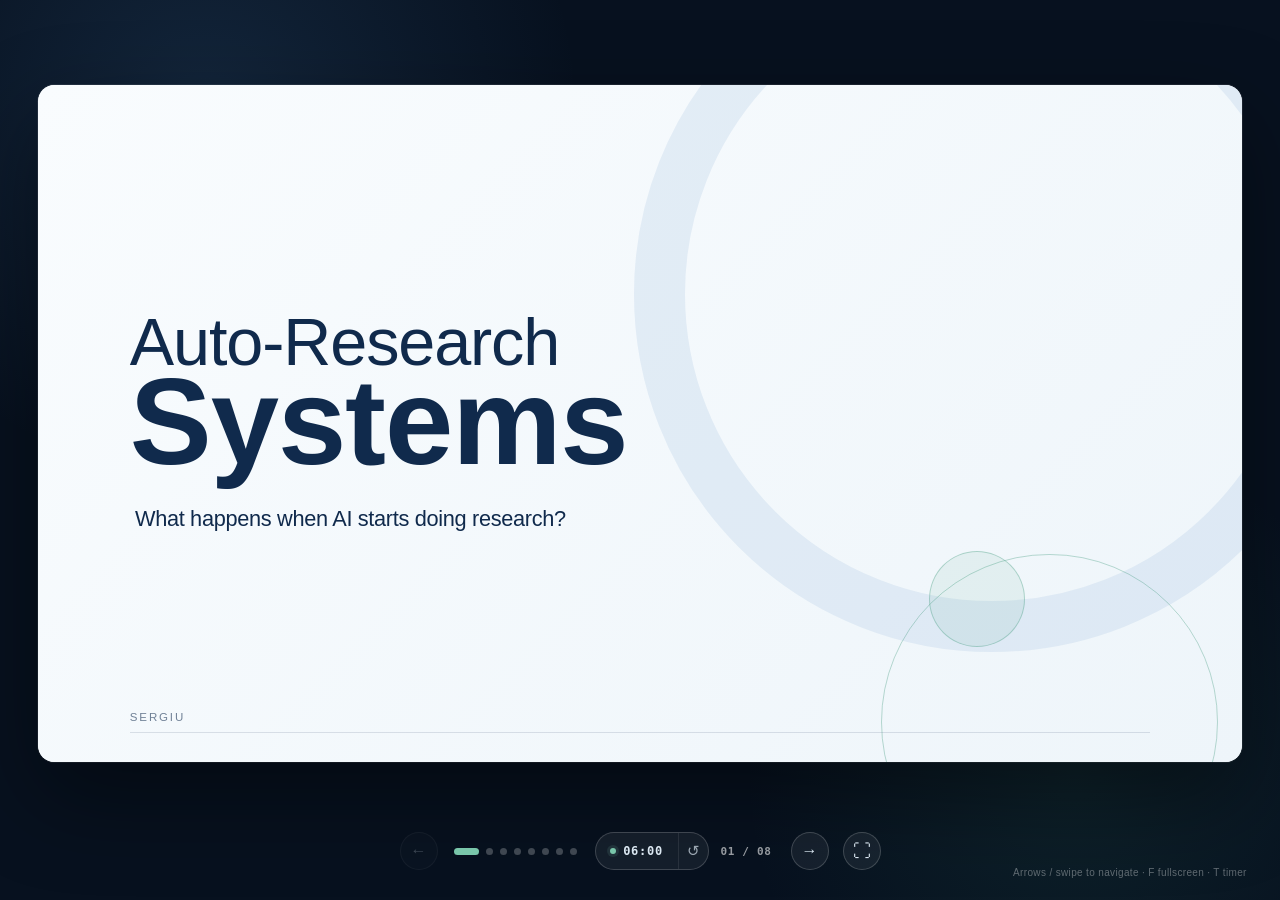
<file: auto-research/github-pages/index.html>
<!doctype html>
<html lang="en">
  <head>
    <meta charset="UTF-8" />
    <meta name="viewport" content="width=device-width, initial-scale=1.0" />
    <title>Auto-Research Systems — Web Presentation</title>
    <meta name="description" content="A widescreen interactive presentation about AI systems that perform research tasks." />
    <link rel="canonical" href="https://sergiudm.github.io/presentations/auto-research/" />
    <meta property="og:type" content="website" />
    <meta property="og:title" content="Auto-Research Systems" />
    <meta property="og:description" content="What happens when AI starts doing research?" />
    <meta property="og:url" content="https://sergiudm.github.io/presentations/auto-research/" />
    <meta property="og:image" content="https://auto-research-systems-deck.sergiudm.chatgpt.site/og.png" />
    <meta name="twitter:card" content="summary_large_image" />
    <meta name="twitter:title" content="Auto-Research Systems" />
    <meta name="twitter:description" content="What happens when AI starts doing research?" />
    <meta name="twitter:image" content="https://auto-research-systems-deck.sergiudm.chatgpt.site/og.png" />
    <link rel="stylesheet" href="./styles.css?v=motion-20260827-5" />
  </head>
  <body>
    <main class="deck-shell">
      <div class="deck" aria-label="Auto-Research Systems presentation">
        <section class="slide title-slide is-active" aria-hidden="false">
          <div class="title-orbit orbit-one"></div>
          <div class="title-orbit orbit-two"></div>
          <div class="hero-title"><span>Auto-Research</span><strong>Systems</strong></div>
          <p class="hero-subtitle">What happens when AI starts doing research?</p>
          <div class="title-footer"><span>Sergiu</span></div>
        </section>

        <section class="slide agenda-slide" aria-hidden="true">
          <header class="slide-header">
            <p class="eyebrow">Today</p>
            <h2>Three questions</h2>
          </header>
          <div class="question-list">
            <div><b>01</b><p>What is<br /><strong>auto-research?</strong></p></div>
            <div><b>02</b><p>Where does it<br /><strong>work best?</strong></p></div>
            <div><b>03</b><p>What do humans<br /><strong>still do?</strong></p></div>
          </div>
        </section>

        <section class="slide process-slide" aria-hidden="true">
          <header class="slide-header compact">
            <p class="eyebrow">Introduction: From Chatbot to Research Agent</p>
            <h2>Auto-research: goal-centered, long running AI agents</h2>
          </header>
          <div class="process-track" aria-label="Goal, Search, Use tools, Check">
            <div class="process-node"><span>01</span><strong>Goal</strong></div><i>→</i>
            <div class="process-node"><span>02</span><strong>Search</strong></div><i>→</i>
            <div class="process-node"><span>03</span><strong>Use tools</strong></div><i>→</i>
            <div class="process-node accent"><span>04</span><strong>Check</strong></div>
          </div>
          <p class="process-caption">Reads sources · Plans steps · Runs experiments or analysis · Produces a report</p>
        </section>

        <section class="slide verify-slide" aria-hidden="true">
          <div class="verify-statement">
            <p class="eyebrow">AI Shines When Results Are Verifiable</p>
            <h2>Easy to check <span>=</span> easier to automate</h2>
          </div>
          <div class="fit-lines">
            <div class="fit-good"><p>Good fit</p><ul><li>Code can run</li><li>Data can be measured</li><li>Sources can be traced</li></ul></div>
            <div class="fit-hard"><p>Harder fit</p><ul><li>Vague goals</li><li>Weak evidence</li><li>Novelty is uncertain</li></ul></div>
          </div>
        </section>

        <section class="slide human-slide" aria-hidden="true">
          <p class="eyebrow">Human Role Changes</p>
          <h2>From doing every step to <span>judging the result</span></h2>
          <ul class="human-points">
            <li>Ask important questions</li>
            <li>Set values and constraints</li>
            <li>Review evidence carefully</li>
            <li>Validate before real-world use</li>
          </ul>
        </section>

        <section class="slide summary-slide" aria-hidden="true">
          <p class="eyebrow">Summary</p>
          <h2>Auto-research can speed up discovery, but verification is the <span>bottleneck.</span></h2>
          <ol class="summary-points">
            <li><b>01</b><p>Auto-research: goal-centered, long running AI agents.</p></li>
            <li><b>02</b><p>They work best when answers can be (easily) verified.</p></li>
            <li><b>03</b><p>Humans remain essential as reviewers and validators.</p></li>
          </ol>
        </section>

        <section class="slide discussion-slide" aria-hidden="true">
          <header><p class="eyebrow">Discussion</p><h2>Questions for<br />the audience</h2></header>
          <div class="discussion-questions">
            <p><b>01</b><span>What research tasks are difficult to automate?</span></p>
            <p><b>02</b><span>If machines can do research, should we still spend years training human scientists?</span></p>
            <p><b>03</b><span>If an AI discovers a treatment but humans cannot fully explain it, would you take it?</span></p>
          </div>
        </section>

        <section class="slide closing-slide" aria-hidden="true">
          <div class="closing-motion" aria-hidden="true"><span></span><span></span><span></span></div>
          <h2>Thank you!</h2>
          <div class="closing-line"></div>
          <small>Sergiu</small>
        </section>
      </div>

      <nav class="deck-controls" aria-label="Presentation controls">
        <button id="previous" disabled aria-label="Previous slide"><span aria-hidden="true">←</span></button>
        <div class="progress" aria-label="Slide 1 of 8">
          <button class="active" data-slide="0" aria-label="Go to slide 1"></button>
          <button data-slide="1" aria-label="Go to slide 2"></button>
          <button data-slide="2" aria-label="Go to slide 3"></button>
          <button data-slide="3" aria-label="Go to slide 4"></button>
          <button data-slide="4" aria-label="Go to slide 5"></button>
          <button data-slide="5" aria-label="Go to slide 6"></button>
          <button data-slide="6" aria-label="Go to slide 7"></button>
          <button data-slide="7" aria-label="Go to slide 8"></button>
        </div>
        <div class="timer">
          <button id="timer-toggle" aria-label="Start six-minute timer" title="Start / pause timer (T)"><span class="timer-dot" aria-hidden="true"></span><span id="timer-time">06:00</span></button>
          <button id="timer-reset" class="timer-reset" aria-label="Reset timer" title="Reset timer (R)">↺</button>
        </div>
        <span class="slide-number">01 / 08</span>
        <button id="next" aria-label="Next slide"><span aria-hidden="true">→</span></button>
        <button id="fullscreen" class="fullscreen" aria-label="Toggle fullscreen">⛶</button>
      </nav>
      <p class="keyboard-hint">Arrows / swipe to navigate · F fullscreen · T timer</p>
    </main>
    <script src="./app.js?v=motion-20260827-5"></script>
  </body>
</html>
</file>
<file: auto-research/github-pages/styles.css>
:root {
  --ink: #102a4c;
  --blue: #4a84bd;
  --pale: #dce9f3;
  --green: #3c9678;
  --paper: #f8fbfd;
  --night: #07111f;
}

* { box-sizing: border-box; }
html, body { margin: 0; min-height: 100%; }
body {
  background: var(--night);
  color: var(--ink);
  font-family: Inter, ui-sans-serif, -apple-system, BlinkMacSystemFont, "Segoe UI", sans-serif;
  overflow: hidden;
}
button { font: inherit; }

.deck-shell {
  width: 100vw;
  height: 100svh;
  display: grid;
  place-items: center;
  padding: 2.7vh 2.5vw 8.6vh;
  background: radial-gradient(circle at 16% 12%, rgba(74,132,189,.18), transparent 28%), radial-gradient(circle at 84% 86%, rgba(60,150,120,.12), transparent 25%), var(--night);
}
.deck {
  position: relative;
  width: min(94vw, calc(82svh * 16 / 9));
  aspect-ratio: 16 / 9;
  max-height: 82svh;
  overflow: hidden;
  background: var(--paper);
  border-radius: clamp(10px, 1.3vw, 24px);
  box-shadow: 0 35px 90px rgba(0,0,0,.42), 0 0 0 1px rgba(255,255,255,.09);
  touch-action: pan-y;
  user-select: none;
}
.slide {
  position: absolute;
  inset: 0;
  padding: 7.5% 7.6%;
  opacity: 0;
  visibility: hidden;
  transform: translateX(3%);
  transition: opacity 320ms ease, transform 420ms cubic-bezier(.2,.8,.2,1), visibility 320ms;
  background: var(--paper);
  overflow: hidden;
}
.slide.is-active { opacity: 1; visibility: visible; transform: translateX(0); z-index: 2; }
.slide::after { content: ""; position: absolute; left: 7.6%; right: 7.6%; bottom: 4.3%; height: 1px; background: rgba(16,42,76,.13); }
.eyebrow { margin: 0 0 1.1em; color: var(--blue); font-size: clamp(8px, 1vw, 16px); font-weight: 760; letter-spacing: .19em; text-transform: uppercase; }
h2 { margin: 0; font-size: clamp(27px, 4.25vw, 68px); line-height: .99; letter-spacing: -.055em; font-weight: 620; }
h2 span, h2 em { color: var(--green); font-style: normal; }

.title-slide { display: flex; flex-direction: column; justify-content: center; background: linear-gradient(135deg, #f9fcfe 0%, #eef5fa 100%); }
.title-slide::before { content: ""; position: absolute; right: -9%; top: -22%; width: 51%; aspect-ratio: 1; border: clamp(28px, 4vw, 65px) solid rgba(74,132,189,.11); border-radius: 50%; }
.title-orbit { position: absolute; border: 1px solid rgba(60,150,120,.34); border-radius: 50%; }
.orbit-one { width: 28%; aspect-ratio: 1; right: 2%; bottom: -19%; }
.orbit-two { width: 8%; aspect-ratio: 1; right: 18%; bottom: 17%; background: rgba(60,150,120,.08); }
.hero-title { position: relative; display: flex; flex-direction: column; width: fit-content; color: var(--ink); line-height: .84; letter-spacing: -.07em; }
.hero-title span { font-size: clamp(31px, 5.2vw, 84px); font-weight: 390; }
.hero-title strong { font-size: clamp(55px, 9.6vw, 154px); font-weight: 780; }
.hero-subtitle { margin: 3.2% 0 0 .5%; font-size: clamp(12px, 1.7vw, 27px); letter-spacing: -.015em; }
.title-footer { position: absolute; left: 7.6%; right: 7.6%; bottom: 5.7%; display: flex; justify-content: space-between; font-size: clamp(8px, .9vw, 14px); color: rgba(16,42,76,.58); text-transform: uppercase; letter-spacing: .16em; }

.agenda-slide { display: grid; grid-template-columns: 1.02fr 1fr; gap: 7%; align-items: center; }
.agenda-slide::before { content:"03"; position:absolute; right:5%; top:-8%; font-size:clamp(120px,22vw,350px); font-weight:800; color:rgba(74,132,189,.055); line-height:1; }
.slide-header { position: relative; z-index: 1; }
.slide-header h2 { max-width: 10em; }
.question-list { position: relative; z-index: 1; border-top: 2px solid var(--ink); }
.question-list > div { display: grid; grid-template-columns: 15% 1fr; align-items: center; padding: 5% 0; border-bottom: 1px solid rgba(16,42,76,.2); }
.question-list b { font-size: clamp(10px,1.1vw,17px); color:var(--green); }
.question-list p { margin:0; font-size:clamp(15px,2vw,32px); line-height:1.08; }
.question-list strong { font-weight:720; }

.process-slide { display:flex; flex-direction:column; justify-content:center; }
.slide-header.compact { margin-bottom:7%; }
.process-slide h2 { font-size:clamp(23px,3.55vw,57px); max-width:14em; }
.process-track { display:grid; grid-template-columns:1fr auto 1fr auto 1fr auto 1fr; align-items:center; gap:1.5%; }
.process-track > i { color:var(--green); font-size:clamp(16px,2vw,32px); font-style:normal; }
.process-node { aspect-ratio:1.5; border:1px solid rgba(16,42,76,.24); display:flex; flex-direction:column; justify-content:space-between; padding:12%; border-radius:8%; background:#fff; }
.process-node span { font-size:clamp(8px,.8vw,13px); color:var(--blue); font-weight:700; }
.process-node strong { font-size:clamp(12px,1.6vw,25px); font-weight:600; }
.process-node.accent { background:var(--green); color:#fff; border-color:transparent; }
.process-node.accent span { color:#dff8ef; }
.process-caption { margin:4% 0 0; text-align:center; font-size:clamp(9px,1.05vw,17px); color:rgba(16,42,76,.62); letter-spacing:.025em; }

.verify-slide { display:grid; grid-template-columns:1.12fr .88fr; align-items:center; gap:8%; background:linear-gradient(90deg,var(--paper) 0 57%,#edf4f8 57%); }
.verify-statement h2 span { display:inline-block; font-weight:800; }
.fit-lines > div { padding:8% 0; border-top:2px solid; }
.fit-lines > div + div { margin-top:8%; }
.fit-lines p { margin:0 0 6%; font-size:clamp(10px,1.15vw,18px); font-weight:760; text-transform:uppercase; letter-spacing:.15em; }
.fit-lines ul { margin:0; padding:0; list-style:none; }
.fit-lines li { padding:.35em 0; font-size:clamp(11px,1.4vw,22px); }
.fit-good { color:var(--green); }
.fit-good li, .fit-hard li { color:var(--ink); }
.fit-hard { color:#a96854; }

.human-slide { display:flex; flex-direction:column; justify-content:center; }
.human-slide h2 { max-width:12em; }
.human-points { margin:7% 0 0; padding:0; list-style:none; display:grid; grid-template-columns:1fr 1fr; gap:0 7%; }
.human-points li { padding:4% 0; border-top:1px solid rgba(16,42,76,.23); font-size:clamp(12px,1.5vw,24px); }
.role-shift { display:grid; grid-template-columns:1fr auto 1fr; align-items:center; gap:3%; margin-top:8%; }
.role-shift > div:not(.shift-arrow) { border-top:2px solid var(--ink); padding-top:3%; }
.role-shift small { color:var(--blue); font-weight:750; text-transform:uppercase; letter-spacing:.16em; }
.role-shift p { margin:4% 0 0; font-size:clamp(10px,1.4vw,23px); line-height:1.35; }
.shift-arrow { font-size:clamp(22px,3vw,48px); color:var(--green); }
.new-role p { font-weight:680; }

.summary-slide { display:grid; grid-template-columns:.9fr 1.1fr; align-items:center; gap:10%; background:var(--ink); color:#f3f8fb; }
.summary-slide .eyebrow { position:absolute; top:8%; }
.summary-slide h2 { font-size:clamp(22px,3.2vw,51px); line-height:1.04; }
.summary-slide h2 span { color:#79c6aa; }
.summary-points { margin:0; padding:0; list-style:none; }
.summary-points li { display:grid; grid-template-columns:13% 1fr; gap:4%; padding:5.7% 0; border-top:1px solid rgba(255,255,255,.24); align-items:start; }
.summary-points li:last-child { border-bottom:1px solid rgba(255,255,255,.24); }
.summary-points b { color:#79c6aa; font-size:clamp(9px,1vw,16px); }
.summary-points p { margin:0; font-size:clamp(13px,1.6vw,26px); line-height:1.25; }
.summary-slide::after { background:rgba(255,255,255,.18); }

.discussion-slide { display:grid; grid-template-columns:.74fr 1.26fr; align-items:center; gap:9%; }
.discussion-slide::before { content:""; position:absolute; width:43%; aspect-ratio:1; left:10%; bottom:-34%; border:1px solid rgba(60,150,120,.28); border-radius:50%; opacity:0; transform:scale(.68) rotate(-18deg); }
.discussion-slide header, .discussion-questions { position:relative; z-index:1; }
.discussion-questions p { position:relative; margin:0; padding:4.5% 0; border-top:1px solid rgba(16,42,76,.2); display:grid; grid-template-columns:11% 1fr; gap:4%; align-items:start; }
.discussion-questions p::after { content:""; position:absolute; left:0; bottom:-1px; width:100%; height:2px; background:linear-gradient(90deg,var(--green),rgba(60,150,120,0)); transform:scaleX(0); transform-origin:left; }
.discussion-questions p:last-child { border-bottom:1px solid rgba(16,42,76,.2); }
.discussion-questions b { color:var(--green); font-size:clamp(9px,1vw,16px); }
.discussion-questions span { font-size:clamp(12px,1.55vw,25px); line-height:1.25; }

/* Slide entrances stay brief so they support the presenter rather than compete with them. */
.slide.is-active .eyebrow { animation:rise-in .48s cubic-bezier(.2,.8,.2,1) .06s both; }
.slide.is-active h2 { animation:rise-in .58s cubic-bezier(.2,.8,.2,1) .12s both; }
.title-slide.is-active .hero-title span { animation:rise-in .55s cubic-bezier(.2,.8,.2,1) .08s both; }
.title-slide.is-active .hero-title strong { animation:rise-in .68s cubic-bezier(.2,.8,.2,1) .17s both; }
.title-slide.is-active .hero-subtitle { animation:rise-in .52s cubic-bezier(.2,.8,.2,1) .32s both; }
.title-slide.is-active .orbit-one { animation:orbit-drift 5.5s ease-in-out infinite alternate; }
.title-slide.is-active .orbit-two { animation:orbit-drift 4.2s ease-in-out .4s infinite alternate-reverse; }
.agenda-slide.is-active .question-list > div { animation:rise-in .5s cubic-bezier(.2,.8,.2,1) both; }
.agenda-slide.is-active .question-list > div:nth-child(1) { animation-delay:.18s; }
.agenda-slide.is-active .question-list > div:nth-child(2) { animation-delay:.29s; }
.agenda-slide.is-active .question-list > div:nth-child(3) { animation-delay:.40s; }
.process-slide.is-active .process-node, .process-slide.is-active .process-track > i { animation:process-pop .48s cubic-bezier(.16,1,.3,1) both; }
.process-slide.is-active .process-track > :nth-child(1) { animation-delay:.20s; }
.process-slide.is-active .process-track > :nth-child(2) { animation-delay:.27s; }
.process-slide.is-active .process-track > :nth-child(3) { animation-delay:.34s; }
.process-slide.is-active .process-track > :nth-child(4) { animation-delay:.41s; }
.process-slide.is-active .process-track > :nth-child(5) { animation-delay:.48s; }
.process-slide.is-active .process-track > :nth-child(6) { animation-delay:.55s; }
.process-slide.is-active .process-track > :nth-child(7) { animation-delay:.62s; }
.process-slide.is-active .process-caption { animation:rise-in .45s ease .68s both; }
.verify-slide.is-active .fit-lines > div { animation:slide-in-right .58s cubic-bezier(.2,.8,.2,1) both; }
.verify-slide.is-active .fit-lines > div:first-child { animation-delay:.22s; }
.verify-slide.is-active .fit-lines > div:last-child { animation-delay:.38s; }
.human-slide.is-active .human-points li { animation:rise-in .48s cubic-bezier(.2,.8,.2,1) both; }
.human-slide.is-active .human-points li:nth-child(1) { animation-delay:.22s; }
.human-slide.is-active .human-points li:nth-child(2) { animation-delay:.30s; }
.human-slide.is-active .human-points li:nth-child(3) { animation-delay:.38s; }
.human-slide.is-active .human-points li:nth-child(4) { animation-delay:.46s; }
.summary-slide.is-active .summary-points li { animation:slide-in-right .52s cubic-bezier(.2,.8,.2,1) both; }
.summary-slide.is-active .summary-points li:nth-child(1) { animation-delay:.20s; }
.summary-slide.is-active .summary-points li:nth-child(2) { animation-delay:.32s; }
.summary-slide.is-active .summary-points li:nth-child(3) { animation-delay:.44s; }
.discussion-slide.is-active::before { animation:discussion-orbit .95s cubic-bezier(.16,1,.3,1) .05s both; }
.discussion-slide.is-active header { animation:discussion-heading .7s cubic-bezier(.16,1,.3,1) .08s both; }
.discussion-slide.is-active .discussion-questions p { animation:discussion-question .66s cubic-bezier(.16,1,.3,1) both; }
.discussion-slide.is-active .discussion-questions p:nth-child(1) { animation-delay:.28s; }
.discussion-slide.is-active .discussion-questions p:nth-child(2) { animation-delay:.46s; }
.discussion-slide.is-active .discussion-questions p:nth-child(3) { animation-delay:.64s; }
.discussion-slide.is-active .discussion-questions p::after { animation:line-draw .68s cubic-bezier(.2,.8,.2,1) both; }
.discussion-slide.is-active .discussion-questions p:nth-child(1)::after { animation-delay:.45s; }
.discussion-slide.is-active .discussion-questions p:nth-child(2)::after { animation-delay:.63s; }
.discussion-slide.is-active .discussion-questions p:nth-child(3)::after { animation-delay:.81s; }
.discussion-slide.is-active .discussion-questions b { animation:number-pop .42s cubic-bezier(.16,1.4,.3,1) both; }
.discussion-slide.is-active .discussion-questions p:nth-child(1) b { animation-delay:.42s; }
.discussion-slide.is-active .discussion-questions p:nth-child(2) b { animation-delay:.60s; }
.discussion-slide.is-active .discussion-questions p:nth-child(3) b { animation-delay:.78s; }
.closing-slide.is-active { background-size:180% 180%; animation:closing-background 7s ease-in-out infinite alternate; }
.closing-slide.is-active h2 { color:transparent; background:linear-gradient(105deg,#fff 20%,#9fd7c4 42%,#87b5df 58%,#fff 80%); background-size:220% auto; -webkit-background-clip:text; background-clip:text; animation:closing-in .75s cubic-bezier(.16,1,.3,1) .08s both, closing-shimmer 5s linear .9s infinite; }
.closing-slide.is-active .closing-line { animation:rise-in .5s ease .34s both, closing-line-breathe 2.8s ease-in-out .9s infinite; }
.closing-slide.is-active small { animation:rise-in .5s ease .34s both, closing-name-glow 3.4s ease-in-out .9s infinite alternate; }
.closing-slide.is-active .closing-motion span:nth-child(1) { animation:closing-orbit-spin 7s linear infinite; }
.closing-slide.is-active .closing-motion span:nth-child(2) { animation:closing-orbit-spin-reverse 11s linear infinite; }
.closing-slide.is-active .closing-motion span:nth-child(3) { animation:closing-orbit-spin 16s linear infinite; }

.closing-slide { display:flex; flex-direction:column; align-items:center; justify-content:center; text-align:center; background:linear-gradient(140deg,#0f2f50,#0b2038); color:#fff; }
.closing-slide::after { background:rgba(255,255,255,.16); }
.closing-slide .eyebrow { color:#8ecfb8; }
.closing-slide h2 { position:relative; z-index:2; font-size:clamp(56px,10vw,160px); letter-spacing:-.075em; }
.closing-slide > p:not(.eyebrow) { margin:2% 0 0; font-size:clamp(12px,1.6vw,25px); color:rgba(255,255,255,.72); }
.closing-mark { position:absolute; right:6%; top:7%; font-weight:780; letter-spacing:-.08em; color:rgba(255,255,255,.11); font-size:clamp(56px,8vw,128px); }
.closing-line { position:relative; z-index:2; width:3.5%; height:3px; background:#79c6aa; margin:4% 0 2%; }
.closing-slide small { position:relative; z-index:2; font-size:clamp(9px,.9vw,15px); text-transform:uppercase; letter-spacing:.16em; }
.closing-motion { position:absolute; inset:0; pointer-events:none; z-index:1; }
.closing-motion span { position:absolute; left:50%; top:50%; border:1px solid rgba(121,198,170,.22); border-radius:50%; }
.closing-motion span::after { content:""; position:absolute; left:50%; top:-4px; width:7px; height:7px; margin-left:-3.5px; border-radius:50%; background:#79c6aa; box-shadow:0 0 16px rgba(121,198,170,.9); }
.closing-motion span:nth-child(1) { width:28%; aspect-ratio:1; }
.closing-motion span:nth-child(2) { width:47%; aspect-ratio:1; border-color:rgba(74,132,189,.19); }
.closing-motion span:nth-child(2)::after { background:#75a8d6; box-shadow:0 0 18px rgba(117,168,214,.9); }
.closing-motion span:nth-child(3) { width:68%; aspect-ratio:1; border-color:rgba(255,255,255,.11); }
.closing-motion span:nth-child(3)::after { background:#fff; box-shadow:0 0 18px rgba(255,255,255,.6); }

.deck-controls { position:absolute; bottom:3.3vh; display:flex; align-items:center; gap:12px; color:#dbe7f1; }
.deck-controls > button { width:38px; height:38px; border:1px solid rgba(255,255,255,.18); border-radius:50%; color:inherit; background:rgba(255,255,255,.06); cursor:pointer; transition:.2s ease; }
.deck-controls > button:hover:not(:disabled) { background:rgba(255,255,255,.14); transform:translateY(-1px); }
.deck-controls > button:disabled { opacity:.25; cursor:default; }
.deck-controls .fullscreen { margin-left:2px; font-size:18px; }
.progress { display:flex; gap:7px; align-items:center; padding:0 4px; }
.progress button { width:7px; height:7px; padding:0; border:0; border-radius:99px; background:rgba(255,255,255,.23); cursor:pointer; transition:.25s ease; }
.progress button.active { width:25px; background:#79c6aa; }
.timer { display:flex; align-items:center; margin-left:2px; border:1px solid rgba(255,255,255,.18); border-radius:999px; overflow:hidden; background:rgba(255,255,255,.06); color:#dbe7f1; }
.timer > button { height:36px; border:0; color:inherit; background:transparent; cursor:pointer; }
.timer > button:first-child { min-width:82px; padding:0 10px; display:flex; align-items:center; justify-content:center; gap:7px; font:650 12px/1 ui-monospace, monospace; letter-spacing:.06em; }
.timer-reset { width:30px; border-left:1px solid rgba(255,255,255,.13) !important; font-size:15px; opacity:.68; }
.timer > button:hover { background:rgba(255,255,255,.09); }
.timer-dot { width:6px; height:6px; border-radius:50%; background:#79c6aa; box-shadow:0 0 0 3px rgba(121,198,170,.12); }
.timer.is-urgent { color:#ffd28a; border-color:rgba(255,190,95,.38); }
.timer.is-urgent .timer-dot { background:#ffb95f; box-shadow:0 0 0 3px rgba(255,185,95,.13); }
.timer.is-finished { color:#ff9e92; animation:timer-pulse 1.1s ease-in-out infinite; }
.timer.is-finished .timer-dot { background:#ff7f72; }
.slide-number { min-width:58px; font:600 11px/1 ui-monospace, monospace; letter-spacing:.06em; color:rgba(255,255,255,.58); }
.keyboard-hint { position:absolute; right:2.6vw; bottom:2.5vh; margin:0; color:rgba(255,255,255,.35); font-size:10px; letter-spacing:.035em; }

@media (max-width: 760px), (max-height: 520px) {
  .deck-shell { padding:1.5vh 1.5vw 9.5vh; }
  .deck { width:min(97vw,calc(85svh * 16 / 9)); max-height:85svh; border-radius:8px; }
  .deck-controls { bottom:2.2vh; }
  .keyboard-hint { display:none; }
}
@media (prefers-reduced-motion: reduce) {
  .slide, .progress button, .deck-controls button { transition:none; }
  .slide.is-active, .slide.is-active *, .slide.is-active::before, .timer.is-finished { animation:none !important; opacity:1 !important; transform:none !important; filter:none !important; clip-path:none !important; }
  .discussion-questions p::after { transform:scaleX(1); }
}
@keyframes timer-pulse { 50% { background:rgba(255,100,90,.14); } }
@keyframes rise-in { from { opacity:0; transform:translateY(18px); filter:blur(3px); } to { opacity:1; transform:translateY(0); filter:blur(0); } }
@keyframes slide-in-right { from { opacity:0; transform:translateX(28px); } to { opacity:1; transform:translateX(0); } }
@keyframes process-pop { from { opacity:0; transform:translateY(14px) scale(.94); } to { opacity:1; transform:translateY(0) scale(1); } }
@keyframes orbit-drift { from { transform:translate3d(0,0,0) scale(1); } to { transform:translate3d(-10px,-8px,0) scale(1.04); } }
@keyframes discussion-orbit { from { opacity:0; transform:scale(.68) rotate(-18deg); } to { opacity:1; transform:scale(1) rotate(0); } }
@keyframes discussion-heading { from { opacity:0; transform:translateX(-30px); } to { opacity:1; transform:translateX(0); } }
@keyframes discussion-question { from { opacity:0; transform:translateX(42px); clip-path:inset(0 0 0 100%); } to { opacity:1; transform:translateX(0); clip-path:inset(0 0 0 0); } }
@keyframes number-pop { from { opacity:0; transform:scale(.45) rotate(-12deg); } to { opacity:1; transform:scale(1) rotate(0); } }
@keyframes line-draw { from { transform:scaleX(0); } to { transform:scaleX(1); } }
@keyframes closing-in { from { opacity:0; transform:scale(.82); letter-spacing:-.12em; } to { opacity:1; transform:scale(1); letter-spacing:-.075em; } }
@keyframes closing-background { from { background-position:0% 20%; } to { background-position:100% 80%; } }
@keyframes closing-shimmer { from { background-position:200% center; } to { background-position:-20% center; } }
@keyframes closing-orbit-spin { from { transform:translate(-50%,-50%) rotate(0deg); } to { transform:translate(-50%,-50%) rotate(360deg); } }
@keyframes closing-orbit-spin-reverse { from { transform:translate(-50%,-50%) rotate(360deg); } to { transform:translate(-50%,-50%) rotate(0deg); } }
@keyframes closing-line-breathe { 0%,100% { width:3.5%; opacity:.65; } 50% { width:8%; opacity:1; box-shadow:0 0 18px rgba(121,198,170,.65); } }
@keyframes closing-name-glow { from { opacity:.55; text-shadow:0 0 0 rgba(255,255,255,0); } to { opacity:1; text-shadow:0 0 14px rgba(255,255,255,.45); } }
</file>
